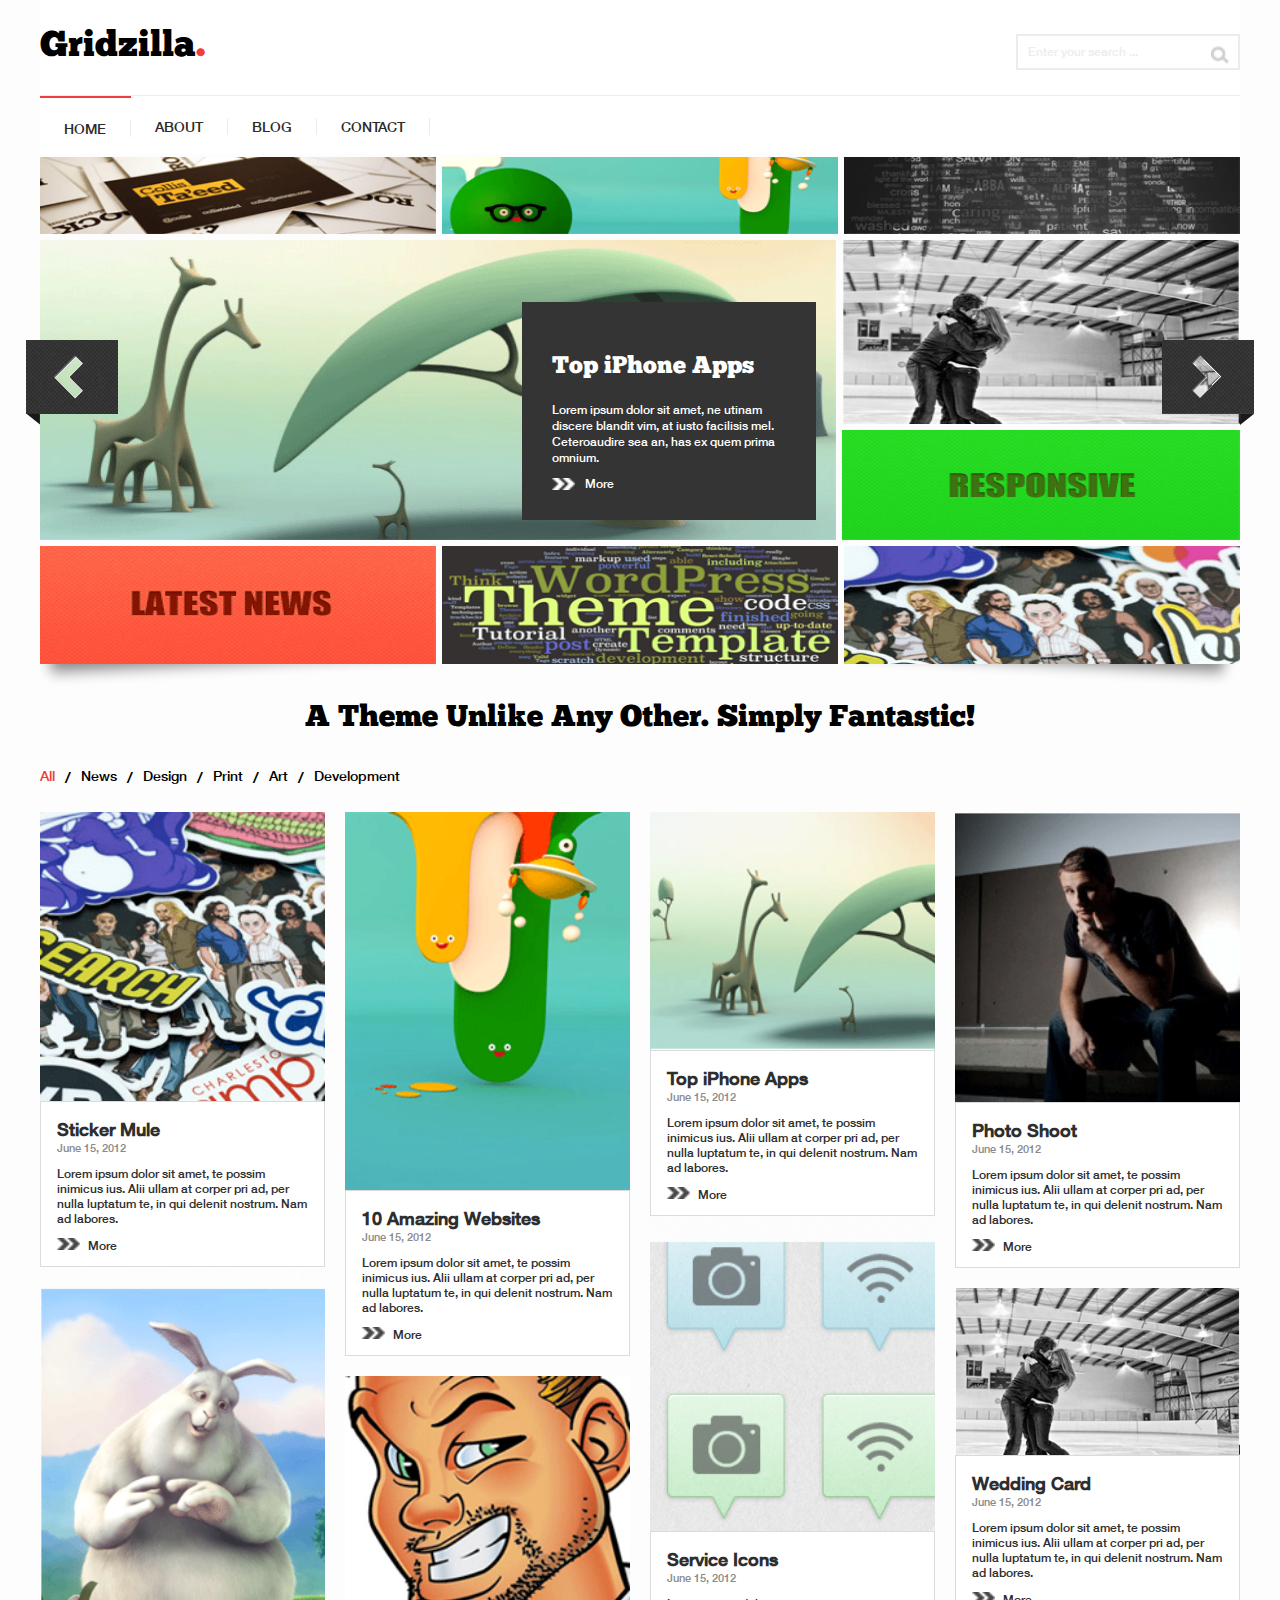
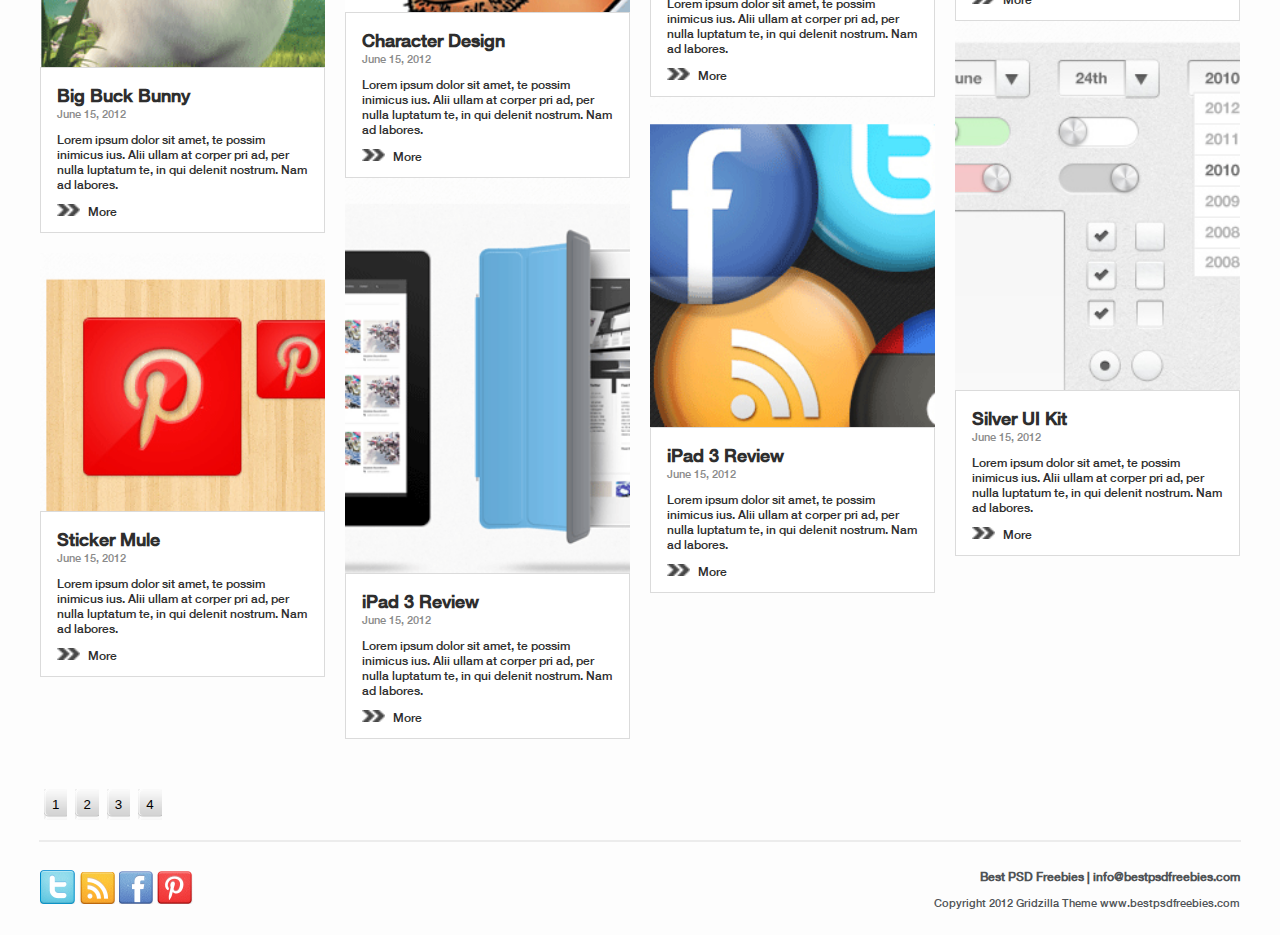
<file: Project/index.html>
<!DOCTYPE html>
<html lang="en">

<head>
    <meta charset="UTF-8">
    <meta http-equiv="X-UA-Compatible" content="IE=edge">
    <meta name="viewport" content="width=device-width, initial-scale=1.0">
    <title>Gridzilla</title>
    <link rel="stylesheet" href="./css/layout.css">
    <link rel="stylesheet" href="./css/home.css">
    <link rel="stylesheet" href="./css/style.css">
    <script src="./main.js"></script>
</head>
<body>
    <!-- header start -->
    <div class="container" id="header">
        <div class="header__top">
            <div class="logo">Gridzilla<span>.</span></div>
            <div class="search">
                <input type="text" id="txt-search" placeholder="Enter your search ...">
                <img src="images/icons/img-icon-search.gif" alt="ảnh" class="icon-search" onclick="return search();">
            </div>
        </div>
        <div class="nav">
            <ul>
                <li class="red-line"><a href="#">HOME</a></li>
                <li><a href="./about.html">ABOUT</a></li>
                <li><a href="./blog.html">BLOG</a></li>
                <li><a href="./contact.html">CONTACT</a></li>
            </ul>
        </div>
    </div>
    <!-- header end -->

    <div class="container">
        <!-- slider start -->
        <div id="slider">
            <div class="row">
                <div class="col col-4">
                    <a href="./images/img/collis.gif" class="item-top">
                        <img src="./images/img/collis.gif" alt="ảnh">
                        <img src="./images/img/overlay.gif" alt="ảnh"  class="overlay">
                    </a>
                </div>
                <div class="col col-4">
                    <a href="./images/img/home2.gif" class="item-top">
                        <img src="./images/img/home2.gif" alt="ảnh">
                        <img src="./images/img/overlay.gif" alt="ảnh"  class="overlay">
                    </a>
                </div>
                <div class="col col-4">
                    <a href="./images/img/home3.gif" class="item-top">
                        <img src="./images/img/home3.gif" alt="ảnh">
                        <img src="./images/img/overlay.gif" alt="ảnh"  class="overlay">
                    </a>
                </div>
            </div>
            <div class="row">
                <div class="col col-8">
                    <div class="item-left">
                        <a href="./images/img/home4.gif">
                            <img src="./images/img/home4.gif" alt="ảnh" height="300px">
                        </a>
                        <div class="blurd">
                            <p>Top iPhone Apps</p>
                            <p>
                                Lorem ipsum dolor sit amet, ne utinam discere blandit vim, at iusto facilisis mel. Ceteroaudire sea an, has ex quem prima omnium.
                            </p>
                            <a href="./sub_blog.html" class="btn-more">
                                <img src="./images/icons/icon-more.png" alt="ảnh"> 
                                <span>More</span>
                            </a>
                        </div>
                    </div>
                </div>
                <div class="col col-4">
                    <div class="item-right">
                        <a href="./images/img/home5.gif">
                            <img src="./images/img/home5.gif" alt="ảnh" height="184px">
                            <img src="./images/img/overlay.gif" alt="ảnh"  class="overlay">
                        </a>
                        <a href="./images/img/home_txt_res.gif">
                            <img src="./images/img/home_txt_res.gif" alt="ảnh" height="110px">
                            <img src="./images/img/overlay.gif" alt="ảnh"  class="overlay">
                        </a>
                    </div>
                </div>
            </div>
            <div class="row">
                <div class="col col-4">
                    <a href="./images/img/home_txt_lat.gif" class="item-bottom">
                        <div class="shadow">
                            <img src="./images/img/home_txt_lat.gif" alt="ảnh">
                            <img src="./images/img/shadow_left.gif" alt="ảnh" class="img-shadow">
                        </div>
                        <img src="./images/img/overlay.gif" alt="ảnh"  class="overlay">
                    </a>
                </div>
                <div class="col col-4">
                    <a href="./images/img/home6.gif" class="item-bottom ">
                        <img src="./images/img/home6.gif" alt="ảnh">
                        <img src="./images/img/overlay.gif" alt="ảnh"  class="overlay">
                    </a>
                </div>
                <div class="col col-4">
                    <a href="./images/img/home_bottom.gif" class="item-bottom shadow">
                        <div class="shadow">
                            <img src="./images/img/img_home.gif" alt="ảnh">
                            <img src="./images/img/shadow_right.gif" alt="ảnh" class="img-shadow">
                        </div>
                        <img src="./images/img/overlay.gif" alt="ảnh"  class="overlay">
                    </a>
                </div>
            </div>
            <div class="previous">
                <img src="./images/img/previous.gif" alt="ảnh">
            </div>
            <div class="next">
                <img src="./images/img/next.gif" alt="ảnh">
            </div>
        </div>
        <!-- slider end -->

        <!-- content start -->
        <div id="content">
            <p class="sologan">A Theme Unlike Any Other. Simply Fantastic!</p>
            <div class="sub-nav">
                <ul>
                    <li><span>All</span></li> /
                    <li>News</li> /
                    <li>Design</li> /
                    <li>Print</li> /
                    <li>Art</li> /
                    <li>Development</li>
                </ul>
            </div>
            <!-- posts start -->
            <div class="posts">
                <!-- posts column 1 start-->
                <div class="posts__col posts_col-4">
                    <div class="posts__row">
                        <div class="posts__items">
                            <div class="items-img">
                                <img src="./images/img/home9.gif" alt="ảnh" class="posts-item__img">
                                <div class="hover">
                                    <img src="./images/icons/btn_add.gif" alt="ảnh" class="img-add-btn">
                                    <div class="info">
                                        <div class="info-item">
                                            <img src="./images/icons/icons8-eye-12.png" alt="ảnh">857
                                        </div>
                                        <div class="info-item">
                                            <img src="./images/icons/icons8-clock-30.png" alt="ảnh" width="30px">07/05/12
                                        </div>
                                        <div class="info-item">
                                            <img src="./images/icons/icons8-heart-24.png" alt="ảnh" width="30px">857
                                        </div>
                                    </div>
                                </div>
                            </div>
                            <div class="posts-item__par">
                                <h2 class="title">Sticker Mule</h2>
                                <p class="sub-title">June 15, 2012</p>
                                <p class="desc">
                                    Lorem ipsum dolor sit amet, te possim inimicus ius. Alii ullam at corper pri ad, per nulla luptatum te, in qui delenit nostrum. Nam ad labores.
                                </p>
                                <a href="./sub_blog.html" class="btn-more black">
                                    <img src="./images/icons/icon-more-black.gif" alt="ảnh">
                                    <span>More</span> 
                                </a>
                            </div>
                        </div>
                        <div class="posts__items">
                            <div class="items-img">
                                <img src="./images/img/home13.gif" alt="ảnh" class="posts-item__img">
                                <div class="hover mt-20">
                                    <img src="./images/icons/btn_add.gif" alt="ảnh" class="img-add-btn">
                                    <div class="info">
                                        <div class="info-item">
                                            <img src="./images/icons/icons8-eye-12.png" alt="ảnh">857
                                        </div>
                                        <div class="info-item">
                                            <img src="./images/icons/icons8-clock-30.png" alt="ảnh" width="30px">06/05/12
                                        </div>
                                        <div class="info-item">
                                            <img src="./images/icons/icons8-heart-24.png" alt="ảnh" width="30px">858
                                        </div>
                                    </div>
                                </div>
                            </div>
                            <div class="posts-item__par">
                                <h2 class="title">Big Buck Bunny</h2>
                                <p class="sub-title">June 15, 2012</p>
                                <p class="desc">
                                    Lorem ipsum dolor sit amet, te possim inimicus ius. Alii ullam at corper pri ad, per nulla luptatum te, in qui delenit nostrum. Nam ad labores.
                                </p>
                                <a href="./sub_blog.html" class="btn-more black">
                                    <img src="./images/icons/icon-more-black.gif" alt="ảnh">
                                    <span>More</span> 
                                </a>
                            </div>
                        </div>
                        <div class="posts__items pd-20">
                            <div class="items-img">
                                <img src="./images/img/home17.gif" alt="ảnh" class="posts-item__img">
                                <div class="hover">
                                    <img src="./images/icons/btn_add.gif" alt="ảnh" class="img-add-btn">
                                    <div class="info">
                                        <div class="info-item">
                                            <img src="./images/icons/icons8-eye-12.png" alt="ảnh">857
                                        </div>
                                        <div class="info-item">
                                            <img src="./images/icons/icons8-clock-30.png" alt="ảnh" width="30px">06/05/12
                                        </div>
                                        <div class="info-item">
                                            <img src="./images/icons/icons8-heart-24.png" alt="ảnh" width="30px">858
                                        </div>
                                    </div>
                                </div>
                            </div>
                            <div class="posts-item__par">
                                <h2 class="title">Sticker Mule</h2>
                                <p class="sub-title">June 15, 2012</p>
                                <p class="desc">
                                    Lorem ipsum dolor sit amet, te possim inimicus ius. Alii ullam at corper pri ad, per nulla luptatum te, in qui delenit nostrum. Nam ad labores.
                                </p>
                                <a href="./sub_blog.html" class="btn-more black">
                                    <img src="./images/icons/icon-more-black.gif" alt="ảnh">
                                    <span>More</span> 
                                </a>
                            </div>
                        </div>
                    </div>
                </div>
                <!-- posts column 1 end-->

                <!-- posts column 2 start-->
                <div class="posts__col posts_col-4">
                    <div class="posts__row">
                        <div class="posts__items">
                            <div class="items-img">
                                <img src="./images/img/home1.gif" alt="ảnh" class="posts-item__img">
                                <div class="hover">
                                    <img src="./images/icons/btn_add.gif" alt="ảnh" class="img-add-btn">
                                    <div class="info">
                                        <div class="info-item">
                                            <img src="./images/icons/icons8-eye-12.png" alt="ảnh">857
                                        </div>
                                        <div class="info-item">
                                            <img src="./images/icons/icons8-clock-30.png" alt="ảnh" width="30px">06/05/12
                                        </div>
                                        <div class="info-item">
                                            <img src="./images/icons/icons8-heart-24.png" alt="ảnh" width="30px">858
                                        </div>
                                    </div>
                                </div>
                            </div>
                            <div class="posts-item__par">
                                <h2 class="title">10 Amazing Websites</h2>
                                <p class="sub-title">June 15, 2012</p>
                                <p class="desc">
                                    Lorem ipsum dolor sit amet, te possim inimicus ius. Alii ullam at corper pri ad, per nulla luptatum te, in qui delenit nostrum. Nam ad labores.
                                </p>
                                <a href="./sub_blog.html" class="btn-more black">
                                    <img src="./images/icons/icon-more-black.gif" alt="ảnh">
                                    <span>More</span> 
                                </a>
                            </div>
                        </div>
                        
                        <div class="posts__items pd-20">
                            <div class="items-img">
                                <img src="./images/img/home_man.gif" alt="ảnh" class="posts-item__img">
                                <div class="hover">
                                    <img src="./images/icons/btn_add.gif" alt="ảnh" class="img-add-btn">
                                    <div class="info">
                                        <div class="info-item">
                                            <img src="./images/icons/icons8-eye-12.png" alt="ảnh">857
                                        </div>
                                        <div class="info-item">
                                            <img src="./images/icons/icons8-clock-30.png" alt="ảnh" width="30px">09/05/12
                                        </div>
                                        <div class="info-item">
                                            <img src="./images/icons/icons8-heart-24.png" alt="ảnh" width="30px">850
                                        </div>
                                    </div>
                                </div>
                            </div>
                            <div class="posts-item__par">
                                <h2 class="title">Character Design</h2>
                                <p class="sub-title">June 15, 2012</p>
                                <p class="desc">
                                    Lorem ipsum dolor sit amet, te possim inimicus ius. Alii ullam at corper pri ad, per nulla luptatum te, in qui delenit nostrum. Nam ad labores.
                                </p>
                                <a href="./sub_blog.html" class="btn-more black">
                                    <img src="./images/icons/icon-more-black.gif" alt="ảnh">
                                    <span>More</span> 
                                </a>
                            </div>
                        </div>
                        <div class="posts__items">
                            <div class="items-img">
                                <img src="./images/img/home18.gif" alt="ảnh" class="posts-item__img">
                                <div class="hover mt-20">
                                    <img src="./images/icons/btn_add.gif" alt="ảnh" class="img-add-btn">
                                    <div class="info">
                                        <div class="info-item">
                                            <img src="./images/icons/icons8-eye-12.png" alt="ảnh">857
                                        </div>
                                        <div class="info-item">
                                            <img src="./images/icons/icons8-clock-30.png" alt="ảnh" width="30px">06/05/12
                                        </div>
                                        <div class="info-item">
                                            <img src="./images/icons/icons8-heart-24.png" alt="ảnh" width="30px">858
                                        </div>
                                    </div>
                                </div>
                            </div>
                            <div class="posts-item__par">
                                <h2 class="title">iPad 3 Review</h2>
                                <p class="sub-title">June 15, 2012</p>
                                <p class="desc">
                                    Lorem ipsum dolor sit amet, te possim inimicus ius. Alii ullam at corper pri ad, per nulla luptatum te, in qui delenit nostrum. Nam ad labores.
                                </p>
                                <a href="./sub_blog.html" class="btn-more black">
                                    <img src="./images/icons/icon-more-black.gif" alt="ảnh">
                                    <span>More</span> 
                                </a>
                            </div>
                        </div>
                    </div>
                </div>
                <!-- posts column 2 end-->

                <!-- posts column 3 start-->
                <div class="posts__col posts_col-4">
                    <div class="posts__row">
                        <div class="posts__items">
                            <div class="items-img">
                                <img src="./images/img/home11.gif" alt="ảnh" class="posts-item__img">
                                <div class="hover">
                                    <img src="./images/icons/btn_add.gif" alt="ảnh" class="img-add-btn">
                                    <div class="info">
                                        <div class="info-item">
                                            <img src="./images/icons/icons8-eye-12.png" alt="ảnh">857
                                        </div>
                                        <div class="info-item">
                                            <img src="./images/icons/icons8-clock-30.png" alt="ảnh" width="30px">06/05/12
                                        </div>
                                        <div class="info-item">
                                            <img src="./images/icons/icons8-heart-24.png" alt="ảnh" width="30px">858
                                        </div>
                                    </div>
                                </div>
                            </div>
                            <div class="posts-item__par">
                                <h2 class="title">Top iPhone Apps</h2>
                                <p class="sub-title">June 15, 2012</p>
                                <p class="desc">
                                    Lorem ipsum dolor sit amet, te possim inimicus ius. Alii ullam at corper pri ad, per nulla luptatum te, in qui delenit nostrum. Nam ad labores.
                                </p>
                                <a href="./sub_blog.html" class="btn-more black">
                                    <img src="./images/icons/icon-more-black.gif" alt="ảnh">
                                    <span>More</span> 
                                </a>
                            </div>
                        </div>
                        <div class="posts__items">
                            <div class="items-img">
                                <img src="./images/img/home15.gif" alt="ảnh" class="posts-item__img">
                                <div class="hover mt-20">
                                    <img src="./images/icons/btn_add.gif" alt="ảnh" class="img-add-btn">
                                    <div class="info">
                                        <div class="info-item">
                                            <img src="./images/icons/icons8-eye-12.png" alt="ảnh">857
                                        </div>
                                        <div class="info-item">
                                            <img src="./images/icons/icons8-clock-30.png" alt="ảnh" width="30px">06/05/12
                                        </div>
                                        <div class="info-item">
                                            <img src="./images/icons/icons8-heart-24.png" alt="ảnh" width="30px">858
                                        </div>
                                    </div>
                                </div>
                            </div>
                            <div class="posts-item__par">
                                <h2 class="title">Service Icons</h2>
                                <p class="sub-title">June 15, 2012</p>
                                <p class="desc">
                                    Lorem ipsum dolor sit amet, te possim inimicus ius. Alii ullam at corper pri ad, per nulla luptatum te, in qui delenit nostrum. Nam ad labores.
                                </p>
                                <a href="./sub_blog.html" class="btn-more black">
                                    <img src="./images/icons/icon-more-black.gif" alt="ảnh">
                                    <span>More</span> 
                                </a>
                            </div>
                        </div>
                        <div class="posts__items">
                            <div class="items-img">
                                <img src="./images/img/home19.gif" alt="ảnh" class="posts-item__img">
                                <div class="hover mt-24">
                                    <img src="./images/icons/btn_add.gif" alt="ảnh" class="img-add-btn">
                                    <div class="info">
                                        <div class="info-item">
                                            <img src="./images/icons/icons8-eye-12.png" alt="ảnh">857
                                        </div>
                                        <div class="info-item">
                                            <img src="./images/icons/icons8-clock-30.png" alt="ảnh" width="30px">06/05/12
                                        </div>
                                        <div class="info-item">
                                            <img src="./images/icons/icons8-heart-24.png" alt="ảnh" width="30px">858
                                        </div>
                                    </div>
                                </div>
                            </div> 
                            <div class="posts-item__par">
                                <h2 class="title">iPad 3 Review</h2>
                                <p class="sub-title">June 15, 2012</p>
                                <p class="desc">
                                    Lorem ipsum dolor sit amet, te possim inimicus ius. Alii ullam at corper pri ad, per nulla luptatum te, in qui delenit nostrum. Nam ad labores.
                                </p>
                                <a href="./sub_blog.html" class="btn-more black">
                                    <img src="./images/icons/icon-more-black.gif" alt="ảnh">
                                    <span>More</span> 
                                </a>
                            </div>
                        </div>
                    </div>
                </div>
                <!-- posts column 3 end-->

                <!-- posts column 4 start-->
                <div class="posts__col posts_col-4">
                    <div class="posts__row">
                        <div class="posts__items">
                            <div class="items-img">
                                <img src="./images/img/home12.gif" alt="ảnh" class="posts-item__img">
                                <div class="hover">
                                    <img src="./images/icons/btn_add.gif" alt="ảnh" class="img-add-btn">
                                    <div class="info">
                                        <div class="info-item">
                                            <img src="./images/icons/icons8-eye-12.png" alt="ảnh">857
                                        </div>
                                        <div class="info-item">
                                            <img src="./images/icons/icons8-clock-30.png" alt="ảnh" width="30px">06/05/12
                                        </div>
                                        <div class="info-item">
                                            <img src="./images/icons/icons8-heart-24.png" alt="ảnh" width="30px">858
                                        </div>
                                    </div>
                                </div>
                            </div>
                            <div class="posts-item__par">
                                <h2 class="title">Photo Shoot</h2>
                                <p class="sub-title">June 15, 2012</p>
                                <p class="desc">
                                    Lorem ipsum dolor sit amet, te possim inimicus ius. Alii ullam at corper pri ad, per nulla luptatum te, in qui delenit nostrum. Nam ad labores.
                                </p>
                                <a href="./sub_blog.html" class="btn-more black">
                                    <img src="./images/icons/icon-more-black.gif" alt="ảnh">
                                    <span>More</span> 
                                </a>
                            </div>
                        </div>
                        <div class="posts__items pd-20">
                            <div class="items-img">
                                <img src="./images/img/home5.gif" alt="ảnh" class="posts-item__img">
                                <div class="hover">
                                    <img src="./images/icons/btn_add.gif" alt="ảnh" class="img-add-btn">
                                    <div class="info">
                                        <div class="info-item">
                                            <img src="./images/icons/icons8-eye-12.png" alt="ảnh">857
                                        </div>
                                        <div class="info-item">
                                            <img src="./images/icons/icons8-clock-30.png" alt="ảnh" width="30px">06/05/12
                                        </div>
                                        <div class="info-item">
                                            <img src="./images/icons/icons8-heart-24.png" alt="ảnh" width="30px">858
                                        </div>
                                    </div>
                                </div>
                            </div>
                            <div class="posts-item__par">
                                <h2 class="title">Wedding Card</h2>
                                <p class="sub-title">June 15, 2012</p>
                                <p class="desc">
                                    Lorem ipsum dolor sit amet, te possim inimicus ius. Alii ullam at corper pri ad, per nulla luptatum te, in qui delenit nostrum. Nam ad labores.
                                </p>
                                <a href="./sub_blog.html" class="btn-more black">
                                    <img src="./images/icons/icon-more-black.gif" alt="ảnh">
                                    <span>More</span> 
                                </a>
                            </div>
                        </div>
                        <div class="posts__items">
                            <div class="items-img">
                                <img src="./images/img/home20.gif" alt="ảnh" class="posts-item__img">
                                <div class="hover">
                                    <img src="./images/icons/btn_add.gif" alt="ảnh" class="img-add-btn">
                                    <div class="info">
                                        <div class="info-item">
                                            <img src="./images/icons/icons8-eye-12.png" alt="ảnh">857
                                        </div>
                                        <div class="info-item">
                                            <img src="./images/icons/icons8-clock-30.png" alt="ảnh" width="30px">06/05/12
                                        </div>
                                        <div class="info-item">
                                            <img src="./images/icons/icons8-heart-24.png" alt="ảnh" width="30px">858
                                        </div>
                                    </div>
                                </div>
                            </div>
                            <div class="posts-item__par">
                                <h2 class="title">Silver UI Kit</h2>
                                <p class="sub-title">June 15, 2012</p>
                                <p class="desc">
                                    Lorem ipsum dolor sit amet, te possim inimicus ius. Alii ullam at corper pri ad, per nulla luptatum te, in qui delenit nostrum. Nam ad labores.
                                </p>
                                <a href="./sub_blog.html" class="btn-more black">
                                    <img src="./images/icons/icon-more-black.gif" alt="ảnh">
                                    <span>More</span> 
                                </a>
                            </div>
                        </div>
                    </div>
                </div>
                <!-- posts column 4 end-->
            </div>
            <!-- posts end -->

            <div class="page">
                <ul>
                    <li><button>1</button></li>
                    <li><button>2</button></li>
                    <li><button>3</button></li>
                    <li><button>4</button></li>
                </ul>
            </div>
        </div>
        <!-- content end -->
    </div>

    <hr color="#ececec" width="1200px" />
    <!-- footer start -->
    <div class="container" id="footer">
        <div class="footer__social">
            <ul>
                <li>
                    <a href="">
                        <img src="./images/icons/img-icon-twitter.gif" class="icon-twitter"></img>
                    </a>
                </li>
                <li>
                    <a href="">
                        <img src="./images/icons/img-icon-rss.gif" class="icon-rss"></img>
                    </a>
                </li>
                <li>
                    <a href="">
                        <img src="./images/icons/img-icon-fb.gif" class="icon-fb"></img>
                    </a>
                </li>
                <li>
                    <a href="">
                        <img src="./images/icons/img-icon-printer.gif" class="icon-printer"></img>
                    </a>
                </li>
            </ul>
        </div>
        <div class="footer-text">
            <p class="footer-text__top">
                Best PSD Freebies | info@bestpsdfreebies.com
            </p>
            <p class="footer-text__bottom">
                Copyright 2012 Gridzilla Theme www.bestpsdfreebies.com
            </p>
        </div>
    </div>
    <!-- footer end -->
</body>
</html>
</file>
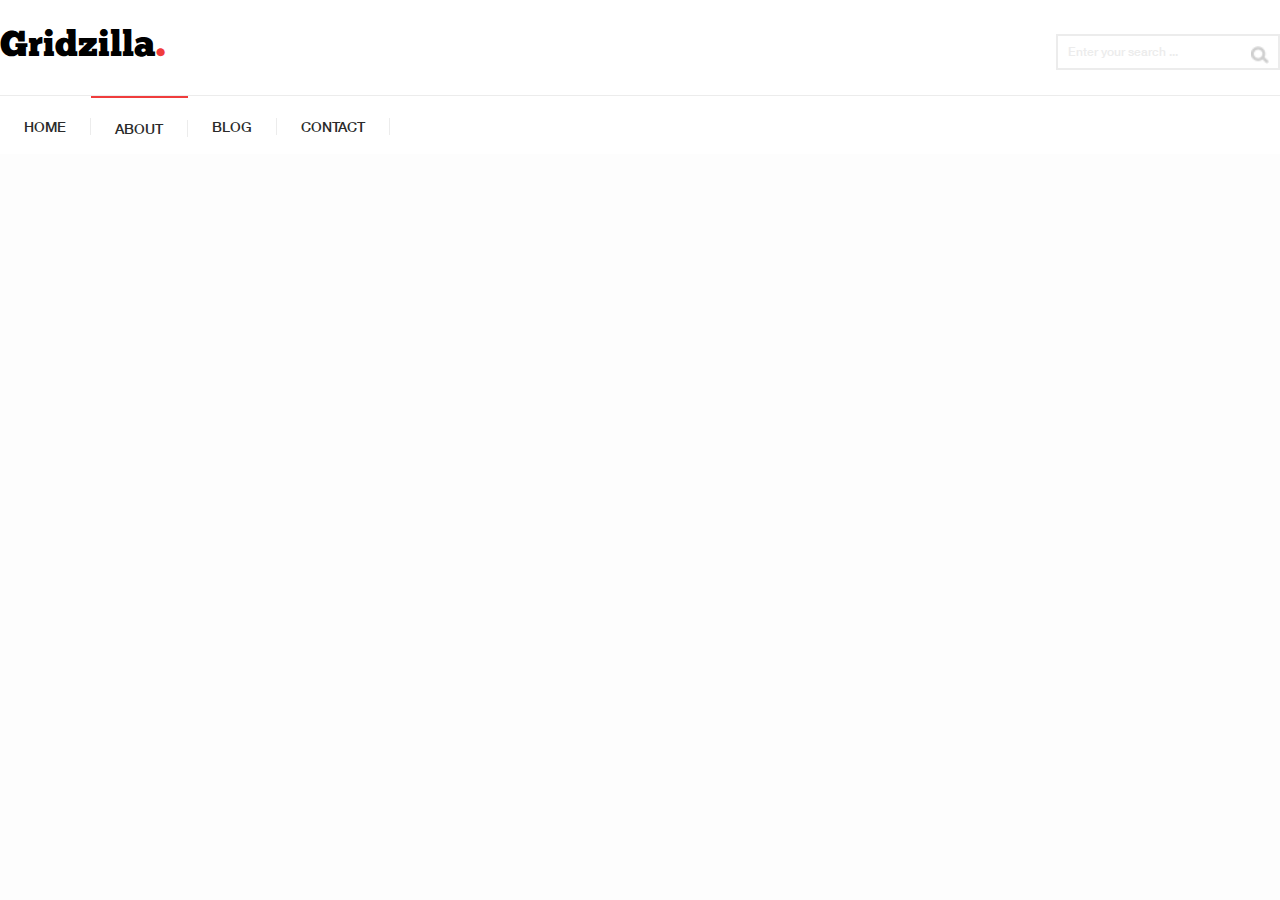
<file: Project/about.html>
<!DOCTYPE html>
<html lang="en">
<head>
    <meta charset="UTF-8">
    <meta http-equiv="X-UA-Compatible" content="IE=edge">
    <meta name="viewport" content="width=device-width, initial-scale=1.0">
    <title>Gridzilla</title>
    <link rel="stylesheet" href="./css/layout.css">
</head>
<body>
    <div class="container">
        <!-- header start -->
        <div id="header">
            <div class="header__top">
                <div class="logo">Gridzilla<span>.</span></div>
                <div class="search">
                    <input type="text" id="txt-search" placeholder="Enter your search ...">
                    <img src="images/icons/img-icon-search.gif" alt="ảnh" class="icon-search">
                </div>
            </div>
            <div class="nav">
                <ul>
                    <li><a href="./index.html">HOME</a></li>
                    <li class="red-line"><a href="#">ABOUT</a></li>
                    <li><a href="./blog.html">BLOG</a></li>
                    <li><a href="./contact.html">CONTACT</a></li>
                </ul>
            </div>
        </div>
        <!-- header end -->

        <!-- footer start -->
        <hr color="#ececec" />
        <div id="footer">
            <div class="footer__social">
                <ul>
                    <li>
                        <a href="">
                                <img src="./images/icons/img-icon-twitter.gif" class="icon-twitter"></img>
                        </a>
                    </li>
                    <li>
                        <a href="">
                            <img src="./images/icons/img-icon-rss.gif" class="icon-rss"></img>
                        </a>
                    </li>
                    <li>
                        <a href="">
                            <img src="./images/icons/img-icon-fb.gif"class="icon-fb"></img>
                        </a>
                    </li>
                    <li>
                        <a href="">
                            <img src="./images/icons/img-icon-printer.gif" class="icon-printer"></img>
                        </a>
                    </li>
                </ul>
            </div>
            <div class="footer-text">
                <p class="footer-text__top">
                    Best PSD Freebies  |  info@bestpsdfreebies.com
                </p>
                <p class="footer-text__bottom">
                    Copyright 2012 Gridzilla Theme  www.bestpsdfreebies.com
                </p>
            </div>
        </div>
        <!-- footer end -->
    </div>
</body>
</html>
</file>
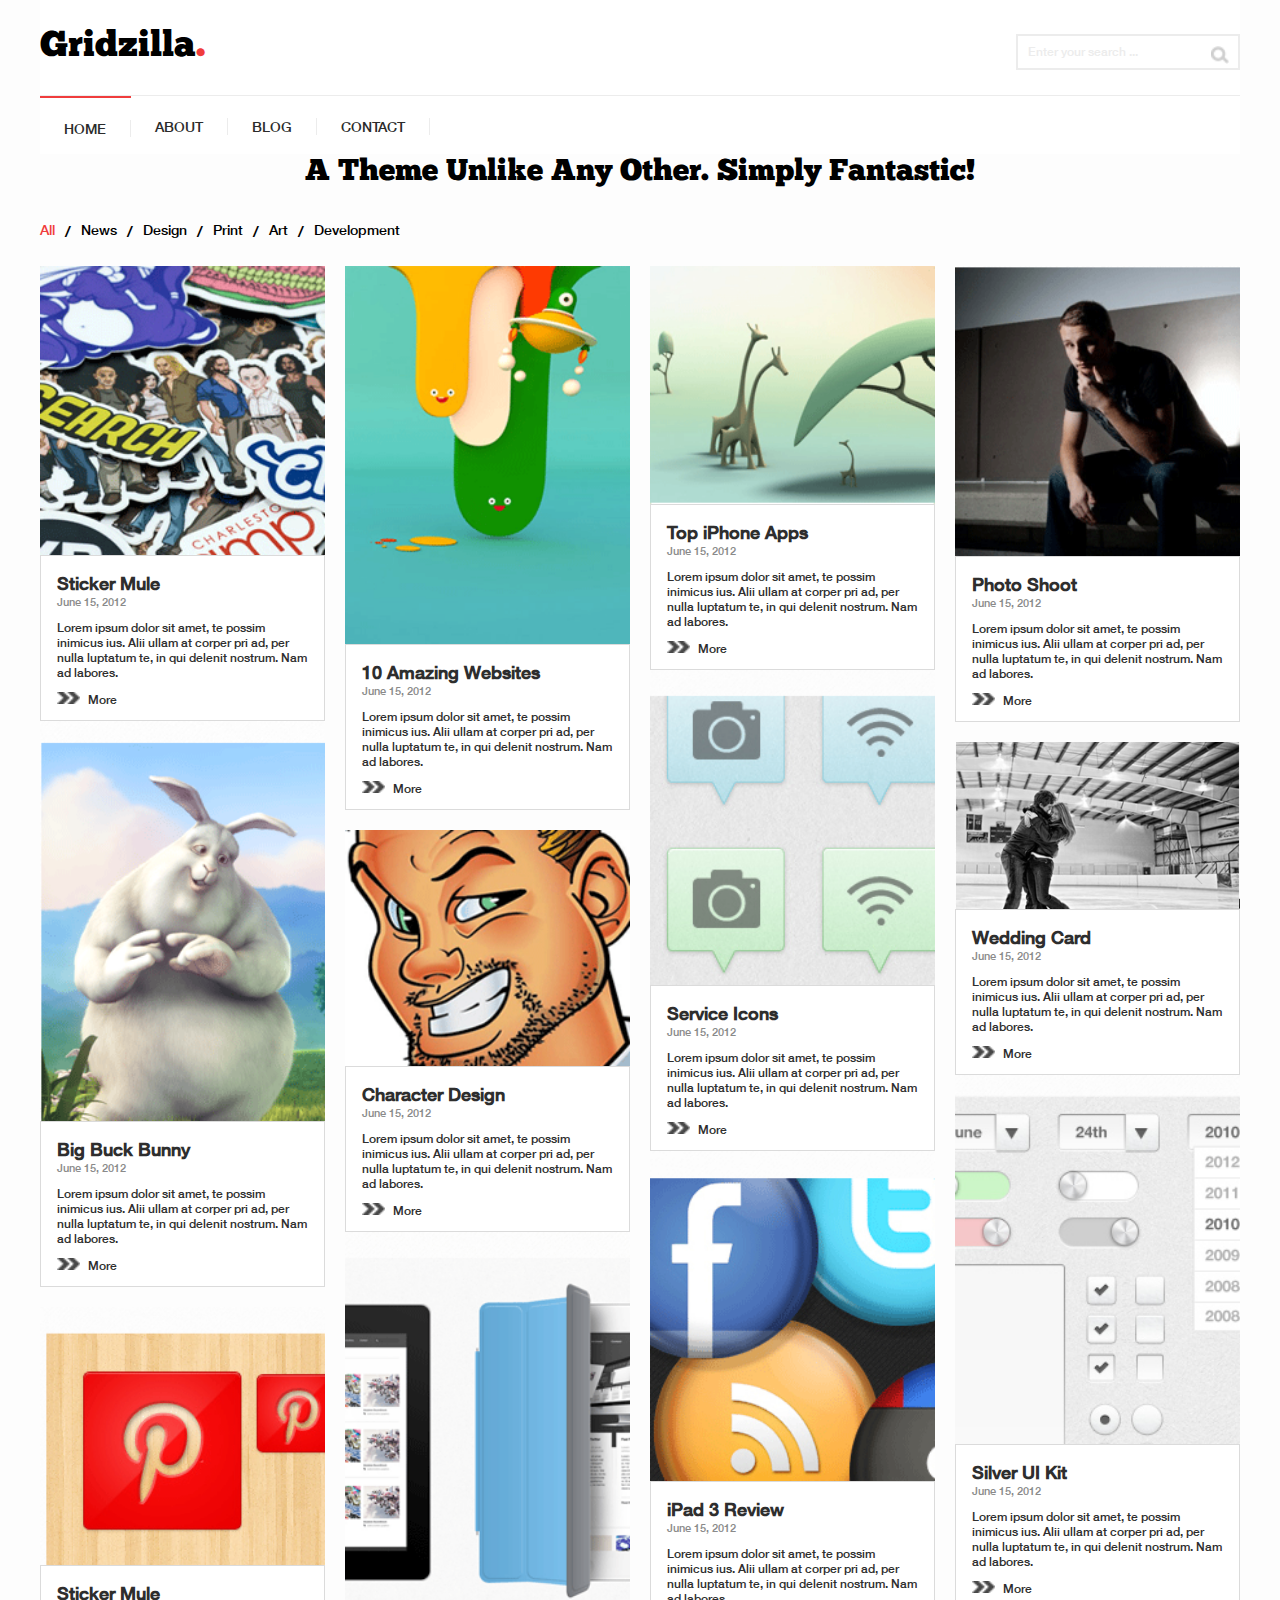
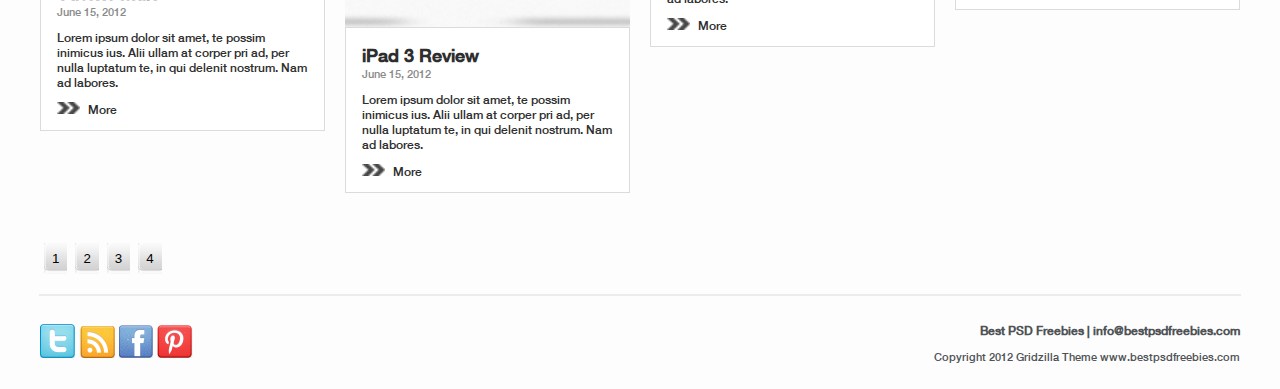
<file: Project/blog.html>
<!DOCTYPE html>
<html lang="en">
<head>
    <meta charset="UTF-8">
    <meta http-equiv="X-UA-Compatible" content="IE=edge">
    <meta name="viewport" content="width=device-width, initial-scale=1.0">
    <title>Gridzilla</title>
    <link rel="stylesheet" href="./css/layout.css">
    <link rel="stylesheet" href="./css/style.css">
    <script src="./main.js"></script>
</head>
<body>
    <!-- header start -->
    <div class="container" id="header">
        <div class="header__top">
            <div class="logo">Gridzilla<span>.</span></div>
            <div class="search">
                <input type="text" id="txt-search" placeholder="Enter your search ...">
                <img src="images/icons/img-icon-search.gif" alt="ảnh" class="icon-search" onclick="return search();">
            </div>
        </div>
        <div class="nav">
            <ul>
                <li class="red-line"><a href="#">HOME</a></li>
                <li><a href="./about.html">ABOUT</a></li>
                <li><a href="./blog.html">BLOG</a></li>
                <li><a href="./contact.html">CONTACT</a></li>
            </ul>
        </div>
    </div>
    <!-- header end -->

    <div class="container">
        <!-- content start -->
        <div id="content">
            <p class="sologan mt-154">A Theme Unlike Any Other. Simply Fantastic!</p>
            <div class="sub-nav">
                <ul>
                    <li><span>All</span></li> /
                    <li>News</li> /
                    <li>Design</li> /
                    <li>Print</li> /
                    <li>Art</li> /
                    <li>Development</li>
                </ul>
            </div>
            <!-- posts start -->
            <div class="posts">
                <!-- posts column 1 start-->
                <div class="posts__col posts_col-4">
                    <div class="posts__row">
                        <div class="posts__items">
                            <div class="items-img">
                                <img src="./images/img/home9.gif" alt="ảnh" class="posts-item__img">
                                <div class="hover">
                                    <img src="./images/icons/btn_add.gif" alt="ảnh" class="img-add-btn">
                                    <div class="info">
                                        <div class="info-item">
                                            <img src="./images/icons/icons8-eye-12.png" alt="ảnh">857
                                        </div>
                                        <div class="info-item">
                                            <img src="./images/icons/icons8-clock-30.png" alt="ảnh" width="30px">07/05/12
                                        </div>
                                        <div class="info-item">
                                            <img src="./images/icons/icons8-heart-24.png" alt="ảnh" width="30px">857
                                        </div>
                                    </div>
                                </div>
                            </div>
                            <div class="posts-item__par">
                                <h2 class="title">Sticker Mule</h2>
                                <p class="sub-title">June 15, 2012</p>
                                <p class="desc">
                                    Lorem ipsum dolor sit amet, te possim inimicus ius. Alii ullam at corper pri ad, per nulla luptatum te, in qui delenit nostrum. Nam ad labores.
                                </p>
                                <a href="./sub_blog.html" class="btn-more black">
                                    <img src="./images/icons/icon-more-black.gif" alt="ảnh">
                                    <span>More</span> 
                                </a>
                            </div>
                        </div>
                        <div class="posts__items">
                            <div class="items-img">
                                <img src="./images/img/home13.gif" alt="ảnh" class="posts-item__img">
                                <div class="hover mt-20">
                                    <img src="./images/icons/btn_add.gif" alt="ảnh" class="img-add-btn">
                                    <div class="info">
                                        <div class="info-item">
                                            <img src="./images/icons/icons8-eye-12.png" alt="ảnh">857
                                        </div>
                                        <div class="info-item">
                                            <img src="./images/icons/icons8-clock-30.png" alt="ảnh" width="30px">06/05/12
                                        </div>
                                        <div class="info-item">
                                            <img src="./images/icons/icons8-heart-24.png" alt="ảnh" width="30px">858
                                        </div>
                                    </div>
                                </div>
                            </div>
                            <div class="posts-item__par">
                                <h2 class="title">Big Buck Bunny</h2>
                                <p class="sub-title">June 15, 2012</p>
                                <p class="desc">
                                    Lorem ipsum dolor sit amet, te possim inimicus ius. Alii ullam at corper pri ad, per nulla luptatum te, in qui delenit nostrum. Nam ad labores.
                                </p>
                                <a href="./sub_blog.html" class="btn-more black">
                                    <img src="./images/icons/icon-more-black.gif" alt="ảnh">
                                    <span>More</span> 
                                </a>
                            </div>
                        </div>
                        <div class="posts__items pd-20">
                            <div class="items-img">
                                <img src="./images/img/home17.gif" alt="ảnh" class="posts-item__img">
                                <div class="hover">
                                    <img src="./images/icons/btn_add.gif" alt="ảnh" class="img-add-btn">
                                    <div class="info">
                                        <div class="info-item">
                                            <img src="./images/icons/icons8-eye-12.png" alt="ảnh">857
                                        </div>
                                        <div class="info-item">
                                            <img src="./images/icons/icons8-clock-30.png" alt="ảnh" width="30px">06/05/12
                                        </div>
                                        <div class="info-item">
                                            <img src="./images/icons/icons8-heart-24.png" alt="ảnh" width="30px">858
                                        </div>
                                    </div>
                                </div>
                            </div>
                            <div class="posts-item__par">
                                <h2 class="title">Sticker Mule</h2>
                                <p class="sub-title">June 15, 2012</p>
                                <p class="desc">
                                    Lorem ipsum dolor sit amet, te possim inimicus ius. Alii ullam at corper pri ad, per nulla luptatum te, in qui delenit nostrum. Nam ad labores.
                                </p>
                                <a href="./sub_blog.html" class="btn-more black">
                                    <img src="./images/icons/icon-more-black.gif" alt="ảnh">
                                    <span>More</span> 
                                </a>
                            </div>
                        </div>
                    </div>
                </div>
                <!-- posts column 1 end-->

                <!-- posts column 2 start-->
                <div class="posts__col posts_col-4">
                    <div class="posts__row">
                        <div class="posts__items">
                            <div class="items-img">
                                <img src="./images/img/home1.gif" alt="ảnh" class="posts-item__img">
                                <div class="hover">
                                    <img src="./images/icons/btn_add.gif" alt="ảnh" class="img-add-btn">
                                    <div class="info">
                                        <div class="info-item">
                                            <img src="./images/icons/icons8-eye-12.png" alt="ảnh">857
                                        </div>
                                        <div class="info-item">
                                            <img src="./images/icons/icons8-clock-30.png" alt="ảnh" width="30px">06/05/12
                                        </div>
                                        <div class="info-item">
                                            <img src="./images/icons/icons8-heart-24.png" alt="ảnh" width="30px">858
                                        </div>
                                    </div>
                                </div>
                            </div>
                            <div class="posts-item__par">
                                <h2 class="title">10 Amazing Websites</h2>
                                <p class="sub-title">June 15, 2012</p>
                                <p class="desc">
                                    Lorem ipsum dolor sit amet, te possim inimicus ius. Alii ullam at corper pri ad, per nulla luptatum te, in qui delenit nostrum. Nam ad labores.
                                </p>
                                <a href="./sub_blog.html" class="btn-more black">
                                    <img src="./images/icons/icon-more-black.gif" alt="ảnh">
                                    <span>More</span> 
                                </a>
                            </div>
                        </div>
                        
                        <div class="posts__items pd-20">
                            <div class="items-img">
                                <img src="./images/img/home_man.gif" alt="ảnh" class="posts-item__img">
                                <div class="hover">
                                    <img src="./images/icons/btn_add.gif" alt="ảnh" class="img-add-btn">
                                    <div class="info">
                                        <div class="info-item">
                                            <img src="./images/icons/icons8-eye-12.png" alt="ảnh">857
                                        </div>
                                        <div class="info-item">
                                            <img src="./images/icons/icons8-clock-30.png" alt="ảnh" width="30px">09/05/12
                                        </div>
                                        <div class="info-item">
                                            <img src="./images/icons/icons8-heart-24.png" alt="ảnh" width="30px">850
                                        </div>
                                    </div>
                                </div>
                            </div>
                            <div class="posts-item__par">
                                <h2 class="title">Character Design</h2>
                                <p class="sub-title">June 15, 2012</p>
                                <p class="desc">
                                    Lorem ipsum dolor sit amet, te possim inimicus ius. Alii ullam at corper pri ad, per nulla luptatum te, in qui delenit nostrum. Nam ad labores.
                                </p>
                                <a href="./sub_blog.html" class="btn-more black">
                                    <img src="./images/icons/icon-more-black.gif" alt="ảnh">
                                    <span>More</span> 
                                </a>
                            </div>
                        </div>
                        <div class="posts__items">
                            <div class="items-img">
                                <img src="./images/img/home18.gif" alt="ảnh" class="posts-item__img">
                                <div class="hover mt-20">
                                    <img src="./images/icons/btn_add.gif" alt="ảnh" class="img-add-btn">
                                    <div class="info">
                                        <div class="info-item">
                                            <img src="./images/icons/icons8-eye-12.png" alt="ảnh">857
                                        </div>
                                        <div class="info-item">
                                            <img src="./images/icons/icons8-clock-30.png" alt="ảnh" width="30px">06/05/12
                                        </div>
                                        <div class="info-item">
                                            <img src="./images/icons/icons8-heart-24.png" alt="ảnh" width="30px">858
                                        </div>
                                    </div>
                                </div>
                            </div>
                            <div class="posts-item__par">
                                <h2 class="title">iPad 3 Review</h2>
                                <p class="sub-title">June 15, 2012</p>
                                <p class="desc">
                                    Lorem ipsum dolor sit amet, te possim inimicus ius. Alii ullam at corper pri ad, per nulla luptatum te, in qui delenit nostrum. Nam ad labores.
                                </p>
                                <a href="./sub_blog.html" class="btn-more black">
                                    <img src="./images/icons/icon-more-black.gif" alt="ảnh">
                                    <span>More</span> 
                                </a>
                            </div>
                        </div>
                    </div>
                </div>
                <!-- posts column 2 end-->

                <!-- posts column 3 start-->
                <div class="posts__col posts_col-4">
                    <div class="posts__row">
                        <div class="posts__items">
                            <div class="items-img">
                                <img src="./images/img/home11.gif" alt="ảnh" class="posts-item__img">
                                <div class="hover">
                                    <img src="./images/icons/btn_add.gif" alt="ảnh" class="img-add-btn">
                                    <div class="info">
                                        <div class="info-item">
                                            <img src="./images/icons/icons8-eye-12.png" alt="ảnh">857
                                        </div>
                                        <div class="info-item">
                                            <img src="./images/icons/icons8-clock-30.png" alt="ảnh" width="30px">06/05/12
                                        </div>
                                        <div class="info-item">
                                            <img src="./images/icons/icons8-heart-24.png" alt="ảnh" width="30px">858
                                        </div>
                                    </div>
                                </div>
                            </div>
                            <div class="posts-item__par">
                                <h2 class="title">Top iPhone Apps</h2>
                                <p class="sub-title">June 15, 2012</p>
                                <p class="desc">
                                    Lorem ipsum dolor sit amet, te possim inimicus ius. Alii ullam at corper pri ad, per nulla luptatum te, in qui delenit nostrum. Nam ad labores.
                                </p>
                                <a href="./sub_blog.html" class="btn-more black">
                                    <img src="./images/icons/icon-more-black.gif" alt="ảnh">
                                    <span>More</span> 
                                </a>
                            </div>
                        </div>
                        <div class="posts__items">
                            <div class="items-img">
                                <img src="./images/img/home15.gif" alt="ảnh" class="posts-item__img">
                                <div class="hover mt-20">
                                    <img src="./images/icons/btn_add.gif" alt="ảnh" class="img-add-btn">
                                    <div class="info">
                                        <div class="info-item">
                                            <img src="./images/icons/icons8-eye-12.png" alt="ảnh">857
                                        </div>
                                        <div class="info-item">
                                            <img src="./images/icons/icons8-clock-30.png" alt="ảnh" width="30px">06/05/12
                                        </div>
                                        <div class="info-item">
                                            <img src="./images/icons/icons8-heart-24.png" alt="ảnh" width="30px">858
                                        </div>
                                    </div>
                                </div>
                            </div>
                            <div class="posts-item__par">
                                <h2 class="title">Service Icons</h2>
                                <p class="sub-title">June 15, 2012</p>
                                <p class="desc">
                                    Lorem ipsum dolor sit amet, te possim inimicus ius. Alii ullam at corper pri ad, per nulla luptatum te, in qui delenit nostrum. Nam ad labores.
                                </p>
                                <a href="./sub_blog.html" class="btn-more black">
                                    <img src="./images/icons/icon-more-black.gif" alt="ảnh">
                                    <span>More</span> 
                                </a>
                            </div>
                        </div>
                        <div class="posts__items">
                            <div class="items-img">
                                <img src="./images/img/home19.gif" alt="ảnh" class="posts-item__img">
                                <div class="hover mt-24">
                                    <img src="./images/icons/btn_add.gif" alt="ảnh" class="img-add-btn">
                                    <div class="info">
                                        <div class="info-item">
                                            <img src="./images/icons/icons8-eye-12.png" alt="ảnh">857
                                        </div>
                                        <div class="info-item">
                                            <img src="./images/icons/icons8-clock-30.png" alt="ảnh" width="30px">06/05/12
                                        </div>
                                        <div class="info-item">
                                            <img src="./images/icons/icons8-heart-24.png" alt="ảnh" width="30px">858
                                        </div>
                                    </div>
                                </div>
                            </div> 
                            <div class="posts-item__par">
                                <h2 class="title">iPad 3 Review</h2>
                                <p class="sub-title">June 15, 2012</p>
                                <p class="desc">
                                    Lorem ipsum dolor sit amet, te possim inimicus ius. Alii ullam at corper pri ad, per nulla luptatum te, in qui delenit nostrum. Nam ad labores.
                                </p>
                                <a href="./sub_blog.html" class="btn-more black">
                                    <img src="./images/icons/icon-more-black.gif" alt="ảnh">
                                    <span>More</span> 
                                </a>
                            </div>
                        </div>
                    </div>
                </div>
                <!-- posts column 3 end-->

                <!-- posts column 4 start-->
                <div class="posts__col posts_col-4">
                    <div class="posts__row">
                        <div class="posts__items">
                            <div class="items-img">
                                <img src="./images/img/home12.gif" alt="ảnh" class="posts-item__img">
                                <div class="hover">
                                    <img src="./images/icons/btn_add.gif" alt="ảnh" class="img-add-btn">
                                    <div class="info">
                                        <div class="info-item">
                                            <img src="./images/icons/icons8-eye-12.png" alt="ảnh">857
                                        </div>
                                        <div class="info-item">
                                            <img src="./images/icons/icons8-clock-30.png" alt="ảnh" width="30px">06/05/12
                                        </div>
                                        <div class="info-item">
                                            <img src="./images/icons/icons8-heart-24.png" alt="ảnh" width="30px">858
                                        </div>
                                    </div>
                                </div>
                            </div>
                            <div class="posts-item__par">
                                <h2 class="title">Photo Shoot</h2>
                                <p class="sub-title">June 15, 2012</p>
                                <p class="desc">
                                    Lorem ipsum dolor sit amet, te possim inimicus ius. Alii ullam at corper pri ad, per nulla luptatum te, in qui delenit nostrum. Nam ad labores.
                                </p>
                                <a href="./sub_blog.html" class="btn-more black">
                                    <img src="./images/icons/icon-more-black.gif" alt="ảnh">
                                    <span>More</span> 
                                </a>
                            </div>
                        </div>
                        <div class="posts__items pd-20">
                            <div class="items-img">
                                <img src="./images/img/home5.gif" alt="ảnh" class="posts-item__img">
                                <div class="hover">
                                    <img src="./images/icons/btn_add.gif" alt="ảnh" class="img-add-btn">
                                    <div class="info">
                                        <div class="info-item">
                                            <img src="./images/icons/icons8-eye-12.png" alt="ảnh">857
                                        </div>
                                        <div class="info-item">
                                            <img src="./images/icons/icons8-clock-30.png" alt="ảnh" width="30px">06/05/12
                                        </div>
                                        <div class="info-item">
                                            <img src="./images/icons/icons8-heart-24.png" alt="ảnh" width="30px">858
                                        </div>
                                    </div>
                                </div>
                            </div>
                            <div class="posts-item__par">
                                <h2 class="title">Wedding Card</h2>
                                <p class="sub-title">June 15, 2012</p>
                                <p class="desc">
                                    Lorem ipsum dolor sit amet, te possim inimicus ius. Alii ullam at corper pri ad, per nulla luptatum te, in qui delenit nostrum. Nam ad labores.
                                </p>
                                <a href="./sub_blog.html" class="btn-more black">
                                    <img src="./images/icons/icon-more-black.gif" alt="ảnh">
                                    <span>More</span> 
                                </a>
                            </div>
                        </div>
                        <div class="posts__items">
                            <div class="items-img">
                                <img src="./images/img/home20.gif" alt="ảnh" class="posts-item__img">
                                <div class="hover">
                                    <img src="./images/icons/btn_add.gif" alt="ảnh" class="img-add-btn">
                                    <div class="info">
                                        <div class="info-item">
                                            <img src="./images/icons/icons8-eye-12.png" alt="ảnh">857
                                        </div>
                                        <div class="info-item">
                                            <img src="./images/icons/icons8-clock-30.png" alt="ảnh" width="30px">06/05/12
                                        </div>
                                        <div class="info-item">
                                            <img src="./images/icons/icons8-heart-24.png" alt="ảnh" width="30px">858
                                        </div>
                                    </div>
                                </div>
                            </div>
                            <div class="posts-item__par">
                                <h2 class="title">Silver UI Kit</h2>
                                <p class="sub-title">June 15, 2012</p>
                                <p class="desc">
                                    Lorem ipsum dolor sit amet, te possim inimicus ius. Alii ullam at corper pri ad, per nulla luptatum te, in qui delenit nostrum. Nam ad labores.
                                </p>
                                <a href="./sub_blog.html" class="btn-more black">
                                    <img src="./images/icons/icon-more-black.gif" alt="ảnh">
                                    <span>More</span> 
                                </a>
                            </div>
                        </div>
                    </div>
                </div>
                <!-- posts column 4 end-->
            </div>
            <!-- posts end -->

            <div class="page">
                <ul>
                    <li><button>1</button></li>
                    <li><button>2</button></li>
                    <li><button>3</button></li>
                    <li><button>4</button></li>
                </ul>
            </div>
        </div>
        <!-- content end -->
    </div>

    <hr color="#ececec" width="1200px" />
    <!-- footer start -->
    <div class="container" id="footer">
        <div class="footer__social">
            <ul>
                <li>
                    <a href="">
                        <img src="./images/icons/img-icon-twitter.gif" class="icon-twitter"></img>
                    </a>
                </li>
                <li>
                    <a href="">
                        <img src="./images/icons/img-icon-rss.gif" class="icon-rss"></img>
                    </a>
                </li>
                <li>
                    <a href="">
                        <img src="./images/icons/img-icon-fb.gif" class="icon-fb"></img>
                    </a>
                </li>
                <li>
                    <a href="">
                        <img src="./images/icons/img-icon-printer.gif" class="icon-printer"></img>
                    </a>
                </li>
            </ul>
        </div>
        <div class="footer-text">
            <p class="footer-text__top">
                Best PSD Freebies | info@bestpsdfreebies.com
            </p>
            <p class="footer-text__bottom">
                Copyright 2012 Gridzilla Theme www.bestpsdfreebies.com
            </p>
        </div>
    </div>
    <!-- footer end -->
</body>

</html>
</file>
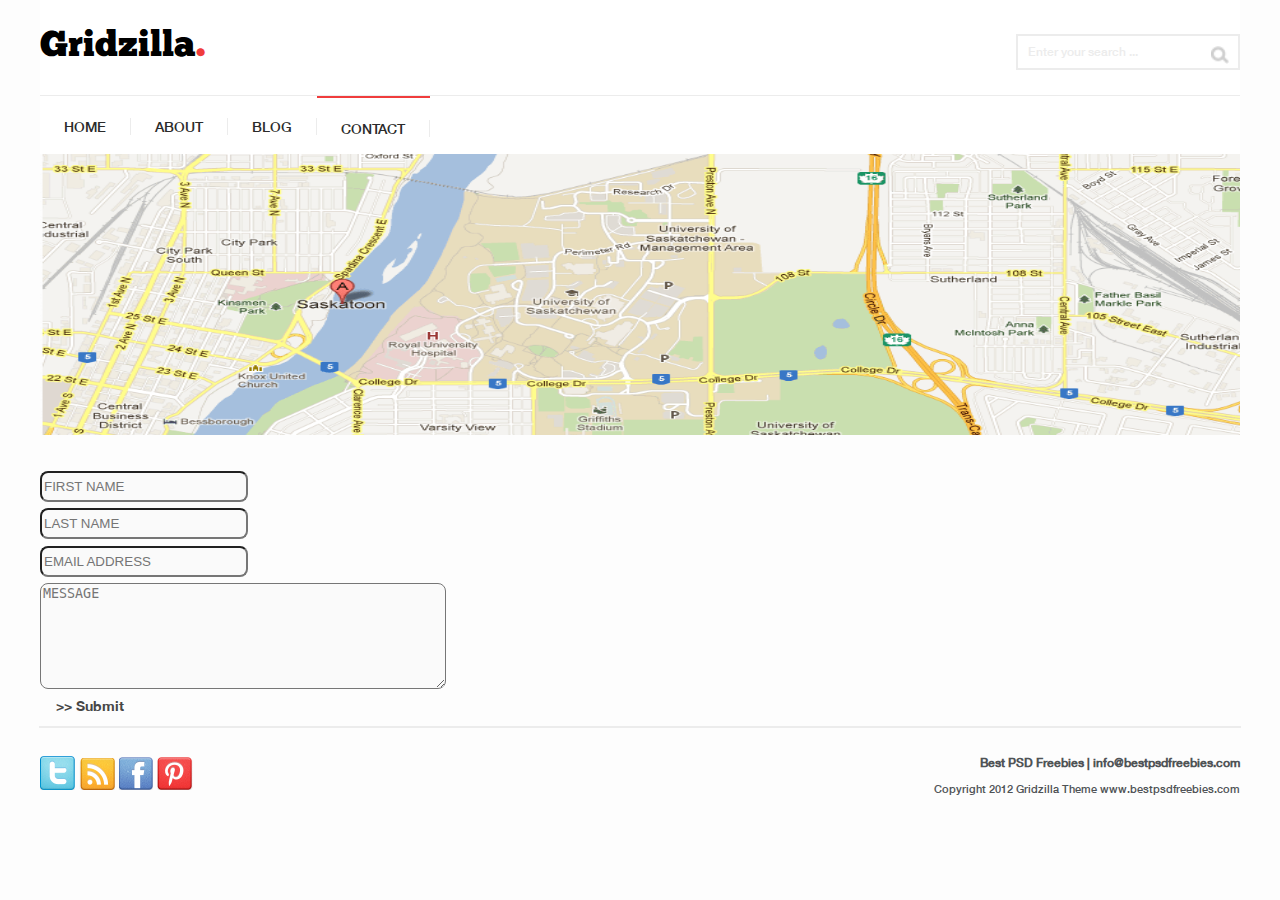
<file: Project/contact.html>
<!DOCTYPE html>
<html lang="en">
<head>
    <meta charset="UTF-8">
    <meta http-equiv="X-UA-Compatible" content="IE=edge">
    <meta name="viewport" content="width=device-width, initial-scale=1.0">
    <title>Gridzilla</title>
    <link rel="stylesheet" href="./css/layout.css">
    <link rel="stylesheet" href="./css/grid.css">
    <link rel="stylesheet" href="css/contact.css">
    <script src="./main.js"></script>
</head>
<body>
        <!-- header start -->
        <div class="container" id="header">
            <div class="header__top">
                <div class="logo">Gridzilla<span>.</span></div>
                <div class="search">
                    <input type="text" id="txt-search" placeholder="Enter your search ...">
                    <img src="images/icons/img-icon-search.gif" alt="ảnh" class="icon-search">
                </div>
            </div>
            <div class="nav">
                <ul>
                    <li><a href="./index.html">HOME</a></li>
                    <li><a href="./about.html">ABOUT</a></li>
                    <li><a href="./blog.html">BLOG</a></li>
                    <li class="red-line"><a href="#">CONTACT</a></li>
                </ul>
            </div>
        </div>
        <!-- header end -->

        <!-- # content start -->
        <div class="container">
            <div id="content"> 
                <div  class="contact__title">
                    <h1 >Contact Us. Locate Us. Send Us Your Thoughts!</h1>
                </div>
                <div class="Contact__desc">
                    <p >Lorem ipsum dolor sit amet, consectetur adipiscing elit.
                        Integer nec odio. Praesent libero. Sed cursus ante dapibus 
                        diam. Sed nisi. Nulla quis sem at nibh elementum imperdiet.
                        Duis sagittis ipsum. Praesent mauris. Maecenas in magna mollis 
                        lectus lacinia mollis. 
                    </p>
                </div>
                <div class="contact__map">
                    <img id="contact__map" src="./images/img/contact1.gif" alt="">
                </div>
                <form class="contact__form" action="">                     
                        <input class="dataInput" id="Contact__firstname" type="text" required placeholder="FIRST NAME" >
                        <input class="dataInput" id="Contact__lastname" type="text" required placeholder="LAST NAME" >     
                        <input class="dataInput" id="Contact__email" type="email" placeholder="EMAIL ADDRESS">     
                        <TExtarea id="Contact__Textarea" rows="5" cols="40"  placeholder="MESSAGE"></TExtarea>
                    <input id="Contact__submit" type="submit" value=">> Submit" onclick="check()">
                </form>
        </div>
        </div>

        <!-- footer start -->
        <hr color="#ececec" width="1200px"/>
        <div class="container" id="footer">
            <div class="footer__social">
                <ul>
                    <li>
                        <a href="">
                                <img src="./images/icons/img-icon-twitter.gif" class="icon-twitter"></img>
                        </a>
                    </li>
                    <li>
                        <a href="">
                            <img src="./images/icons/img-icon-rss.gif" class="icon-rss"></img>
                        </a>
                    </li>
                    <li>
                        <a href="">
                            <img src="./images/icons/img-icon-fb.gif"class="icon-fb"></img>
                        </a>
                    </li>
                    <li>
                        <a href="">
                            <img src="./images/icons/img-icon-printer.gif" class="icon-printer"></img>
                        </a>
                    </li>
                </ul>
            </div>
            <div class="footer-text">
                <p class="footer-text__top">
                    Best PSD Freebies  |  info@bestpsdfreebies.com
                </p>
                <p class="footer-text__bottom">
                    Copyright 2012 Gridzilla Theme  www.bestpsdfreebies.com
                </p>
            </div>
        </div>
        <!-- footer end -->
</body>
</html>
</file>
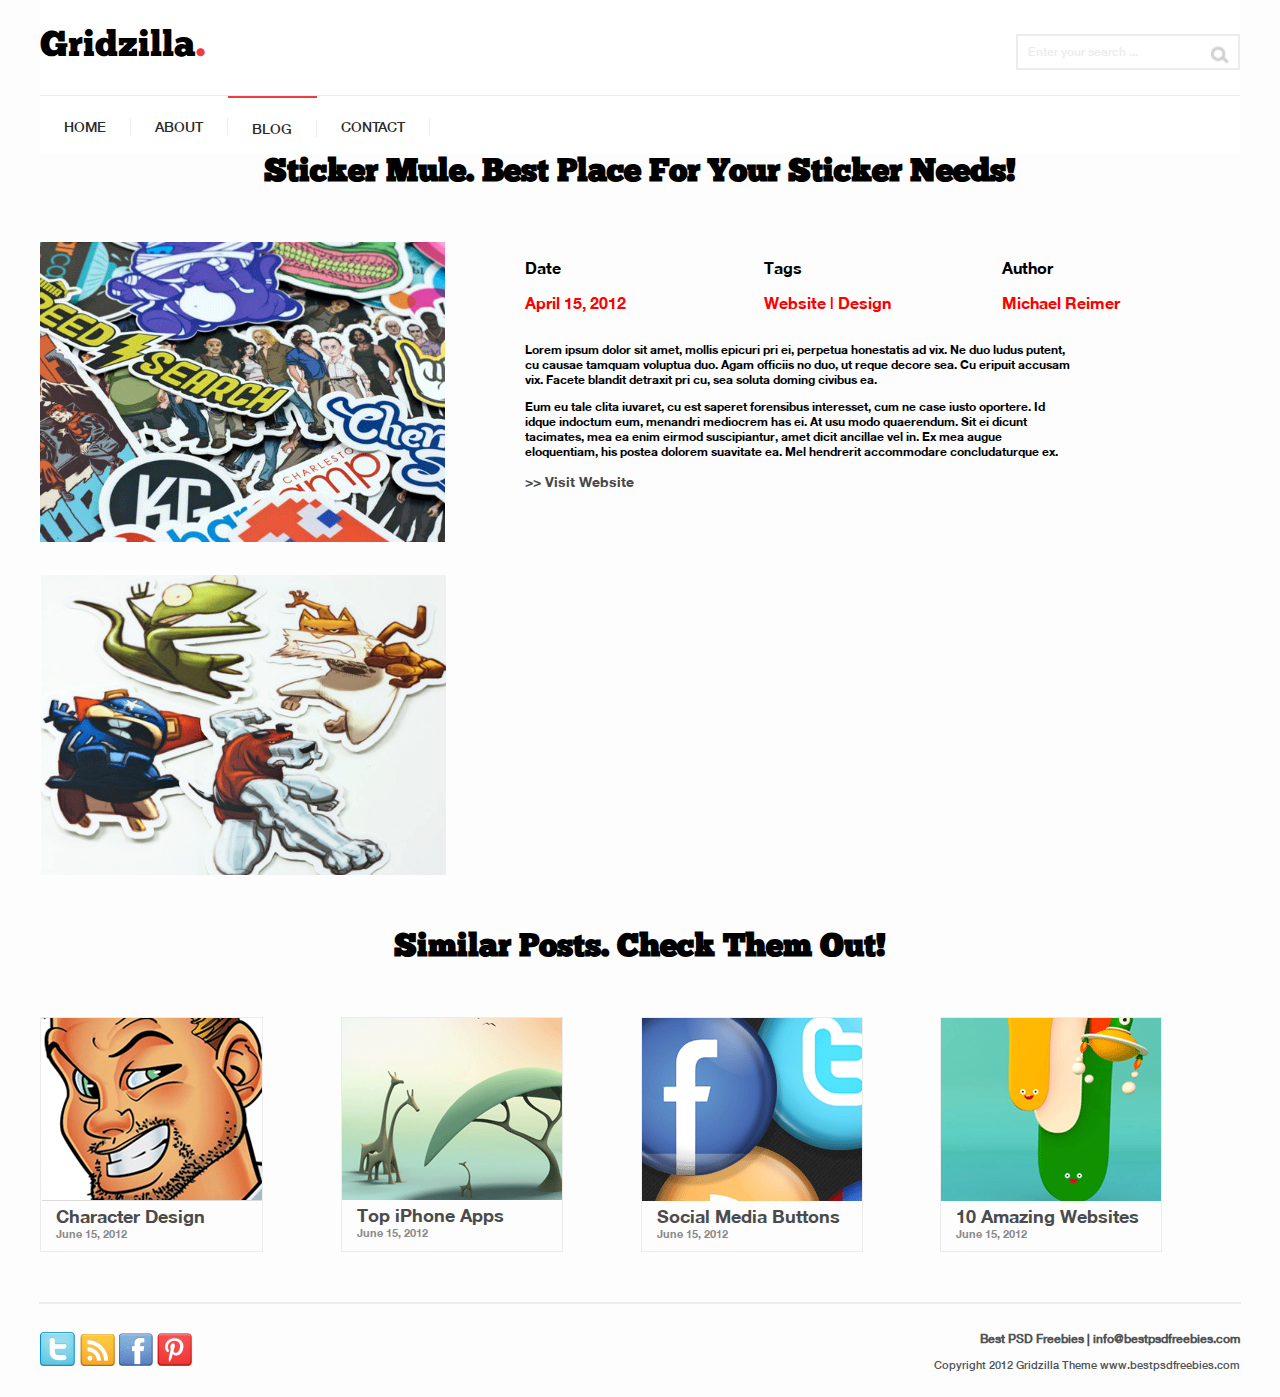
<file: Project/sub_blog.html>
<!DOCTYPE html>
<html lang="en">
<head>
    <meta charset="UTF-8">
    <meta http-equiv="X-UA-Compatible" content="IE=edge">
    <meta name="viewport" content="width=device-width, initial-scale=1.0">
    <title>Gridzilla</title>
    <link rel="stylesheet" href="./css/layout.css">
    <link rel="stylesheet" href="./css/grid.css">
    <link rel="stylesheet" href="./css/sub_blog.css">
</head>
<body>
        <!-- header start -->
        <div class="container" id="header">
            <div class="header__top">
                <div class="logo">Gridzilla<span>.</span></div>
                <div class="search">
                    <input type="text" id="txt-search" placeholder="Enter your search ...">
                    <img src="images/icons/img-icon-search.gif" alt="ảnh" class="icon-search">
                </div>
            </div>
            <div class="nav">
                <ul>
                    <li><a href="./index.html">HOME</a></li>
                    <li><a href="./about.html">ABOUT</a></li>
                    <li class="red-line"><a href="#">BLOG</a></li>
                    <li><a href="./contact.html">CONTACT</a></li>
                </ul>
            </div>
        </div>
        <!-- header end -->
        <div class="container">
            <div class="content">
                <div class="blog__title">
                    <h1>Sticker Mule. Best Place For Your Sticker Needs!</h1>
                </div>
            </div>
            <div class="blog__mid">
                <div class="blog__left">
                    <img class="sticker" src="./images/img/blog1.gif" alt="">
                    <img class="sticker" src="./images/img/blog2.gif" alt="">
                </div>
                <div class="blog__right">
                    <div class="blog__right top">
                        <div class="top__desc">
                            <p>Date</p>
                            <pont class="pont" >April 15, 2012</pont>
                        </div>
                        <div class="top__desc">
                            <p>Tags</p>
                            <pont class="pont">Website | Design</pont>
                        </div>
                        <div class="top__desc">
                            <p>Author</p>
                            <pont  class="pont" >Michael Reimer</pont>
                        </div>
                    </div>
                    <div class="blog__right buttom">
                        <p>
                            Lorem ipsum dolor sit amet, mollis epicuri pri ei, perpetua honestatis 
                            ad vix. Ne duo ludus putent, cu causae tamquam voluptua duo. Agam 
                            officiis no duo, ut reque decore sea. Cu eripuit accusam vix. 
                            Facete blandit detraxit pri cu, sea soluta doming civibus ea.
                        </p>
                        <p>
                            Eum eu tale clita iuvaret, cu est saperet forensibus 
                            interesset, cum ne case iusto oportere. Id idque indoctum eum,
                            menandri mediocrem has ei. At usu modo quaerendum. Sit ei dicunt 
                            tacimates, mea ea enim eirmod suscipiantur, amet dicit ancillae vel 
                            in. Ex mea augue eloquentiam, his postea dolorem suavitate ea. Mel 
                            hendrerit accommodare concludaturque ex.
                        </p>                
                    </div>
                    <a href="./blog.html" class="blog__submit">>> Visit Website</a>
                    
                </div>
            </div>
            <div class="blog__title">
                <h1>Similar Posts. Check Them Out!</h1>
            </div>
            <div class="blog__buttom">
                <div class="buttom_icons">
                    <img src="./images/img/blog3.gif" alt="">
                    <div id="label">
                        <pont>Character Design</pont>
                        <p class="buttom__desc">June 15, 2012</p>
                    </div>
                </div>
                <div class="buttom_icons">
                    <img src="./images/img/blog4.gif" alt="">
                    <div id="label" >
                        <pont>Top iPhone Apps</pont>
                        <p class="buttom__desc">June 15, 2012</p>
                    </div>
                </div>
                <div class="buttom_icons">
                    <img src="./images/img/blog5.gif" alt="">
                    <div id="label">
                        <pont>Social Media Buttons</pont>
                        <p class="buttom__desc">June 15, 2012</p>
                    </div> 
                </div>
                <div class="buttom_icons">
                    <img src="./images/img/blog6.gif" alt="">
                    <div id="label">
                        <pont>10 Amazing Websites</pont>
                        <p class="buttom__desc">June 15, 2012</p>
                    </div>               
                </div>
            </div>
        </div>
        <!-- footer start -->
        <hr color="#ececec" width="1200px"/>
        <div class="container" id="footer">
            <div class="footer__social">
                <ul>
                    <li>
                        <a href="">
                                <img src="./images/icons/img-icon-twitter.gif" class="icon-twitter"></img>
                        </a>
                    </li>
                    <li>
                        <a href="">
                            <img src="./images/icons/img-icon-rss.gif" class="icon-rss"></img>
                        </a>
                    </li>
                    <li>
                        <a href="">
                            <img src="./images/icons/img-icon-fb.gif"class="icon-fb"></img>
                        </a>
                    </li>
                    <li>
                        <a href="">
                            <img src="./images/icons/img-icon-printer.gif" class="icon-printer"></img>
                        </a>
                    </li>
                </ul>
            </div>
            <div class="footer-text">
                <p class="footer-text__top">
                    Best PSD Freebies  |  info@bestpsdfreebies.com
                </p>
                <p class="footer-text__bottom">
                    Copyright 2012 Gridzilla Theme  www.bestpsdfreebies.com
                </p>
            </div>
        </div>
        <!-- footer end -->
</body>
</html>
</file>
<file: Project/css/layout.css>
@font-face {
    src: url(../font/Chunkfive.otf);
    font-family: 'ChunkFive';
}
@font-face {
    src: url(../font/FreeSansBold.otf);
    font-family: 'FreeSans';
}
@font-face {
    src: url(../font/Helvetica-Neue-Medium_22555.ttf);
    font-family: 'Helvetica';
}
@font-face {
    src: url(../font/HelveticaNeue\ Bold.ttf);
    font-family: 'HelveticaB';
}
body {
    background-color: #fdfdfd;
}
.container {
    max-width: 1200px;
    margin: 0 auto;
    height: 100%;
    display: block;
    font-family: 'Helvetica';
}

/* header */
#header {
    height: 134px;
    position: fixed;
    top: 0;
    left: 0;
    right: 0;
    z-index: 10;
    background-color: #fff;
    padding-bottom: 20px;
}
#header .header__top {
    font-family: ChunkFive;
    font-size: 36px;
    color: #000;
    height: 95px;
    display: flex;
    justify-content: space-between;
    align-items: center;
}
.header__top .logo span {
    color: #f03c3c;
}

.header__top .search {
    position: relative;
    cursor: pointer;
}
.header__top .search input{
    width: 200px;
    height: 32px;
    background-color: #fff;
    border: 2px solid #ececec;
    font-size: 12px;
    padding: 0px 10px; 
}
.search ::-webkit-input-placeholder { 
    font-family: 'Helvetica';
    color: #ececec;
}
.header__top .search .icon-search {
    position: absolute;
    right: 2px;
    top: 11px;
    padding: 9px;
    width: 18px;
}
#header .nav ul{
    display: flex;
    justify-content: flex-start;
    list-style: none;
    margin: 0;
    padding: 0;
    border-top: 1px solid #ececec;
}

.nav ul li {
    display: block;
    padding: 20px 0;
}

.nav ul .red-line {
    border-top: 2px solid #f03c3c;
}
.nav li a{
    text-decoration: none;
    padding: 0 24px;
    border-right: 1px solid #ececec;
    color: #2b2b2b;
    font-size: 14px;
    cursor: pointer;
}
.nav li:hover > a {
    color: #f03c3c;
    font-weight: 600;
}
/* footer */
#footer {
    display: flex;
    justify-content: space-between;
    align-items: center;
}

#footer .footer__social ul{
    display: flex;
    justify-content: flex-start;
    align-items: flex-end;
    list-style: none;
    margin: 0;
    padding: 0;
}

.footer__social ul li {
    display: block;
    padding: 20px 0;
    margin-right: 4px;
}

#footer .footer-text {
    text-align: right;
    color: #4f5356;
}
.footer-text__top {
    font-weight: 600;
    font-size: 12px;
}
.footer-text__bottom {
    font-size: 11px;
}
</file>
<file: Project/css/home.css>
/* slider */
.container #slider {
    width: 1200px;
    height: 100%;
    margin-top: 154px;
    position: relative;
}

.row {
    display: flex;
    flex-direction: row;
    margin-left: -3px;
    margin-right: -3px;
}
.col {
    padding: 3px;
    display: block;
}
.col-3 {
    width: 25%;
}
.col-4 {
    width: 33.33333%;
}
.col-8 {
    width: 66.66667%;
}

#slider .item-top,
#slider .item-left,
#slider .item-right a,
#slider .item-bottom {
    width: 100%;
    display: block;
    position: relative;
}

#slider .item-top img {
    display: block;
    width: 100%;
    height: 77px;
}

.item-right a img,
#slider .item-left img {
    display: block;
    width: 100%;
}

#slider .item-right {
    width: 100%;
    height: 100%; 
    display: flex;
    flex-direction: column;
    justify-content: space-between;
}

#slider .item-right:first-child {
    margin-bottom: 6px;
}

.item-bottom img {
    width: 100%;
    height: 118px;
}
.item-bottom .shadow {
    position: relative;
}

.item-bottom .shadow .img-shadow {
    position: absolute;
    left: 0;
    bottom: -24px;
    z-index: -1;
}

#slider .item-left {
    position: relative;
}
.item-left .blurd {
    background-image: url(../images/img/bg-blurb.gif);
    position: absolute;
    bottom: 20px;
    right: 20px;
    color: #fff;
    text-align: left;
    width: 234px;
    padding: 30px;
    font-size: 12px;
}
.blurd p:first-child {
    font-family: 'ChunkFive';
    font-weight: 200;
    font-size: 24px;
    line-height: 22px;
}
.blurd p {
    font-family: 'Helvetica';
    line-height: 16px;
}
.blurd .btn-more {
    text-decoration: none;
    color: #fff;
    width: 54px;
    height: 12px;
    display: flex;
    justify-content: space-between;
}
.blurd .btn-more span{
    margin-left: 10px;
    line-height: 12px;
}

#slider .next,
#slider .previous {
    position: absolute;
    top: 36%;
    z-index: 4;
}
#slider .next {
    right: -14px;
}
#slider .previous {
    left: -14px;
}
#slider .overlay {
    opacity: 0;
    position: absolute;
    z-index: 4;
    top: 0;
    left: 0;
    height: 100%;
}
#slider .overlay:hover {
    opacity: 1;
}
</file>
<file: Project/css/style.css>
/* content */
#content .sologan {
    text-align: center;
    font-family: 'ChunkFive';
    font-size: 30px;
}
#content .sub-nav ul {
    list-style-type: none;
    display: flex;
    width: 100%;
    padding: 0;
    margin-left: -10px;
}
.sub-nav ul li {
    padding: 0 10px; 
    font-family: 'Helvetica';
    font-size: 14px;
}
.sub-nav li span {
    color: #f03c3c;
}
.posts-item__par {
    font-family: 'Helvetica';
    text-align: left;
    padding: 16px;
    border: 1px solid #dbdbdb;
    background-color: #fff;
}
img.posts-item__img{
    width: 100%;
    display: block;
}

.posts-item__par .title {
    font-weight: 600;
    font-size: 18px;
    color: #2e2e2e;
    margin: 0;
}
.posts-item__par .sub-title {
    font-size: 11px;
    font-weight: 100;
    color: #8a8a8a;
    margin: 0;
}
.posts-item__par .desc {
    font-weight: 300;
    font-size: 12px;
    color: #2f2f2f;
}

.btn-more.black {
    text-decoration: none;
    color: #2e2e2e;
    font-size: 12px;
    width: 60px;
    height: 12px;
    display: flex;
    justify-content: space-between;
}
#content .posts {
    display: flex;
    flex-direction: row;
    margin-left: -10px;
    margin-right: -10px;
    padding-bottom: 20px;
}
.posts_col-4 {
    width: 25%;
}
.posts__col {
    padding: 10px;
}

.posts__row {
    display: flex;
    flex-direction: column;
    
}
.posts__items.pd-20{
    padding-top: 20px;
}

#content .page ul{
    list-style-type: none;
    display: flex;
    padding: 0;
}

.page li button {
    background-image: url(../images/img/btn_number.gif);
    border: none;
    padding: 8px;
    margin: 4px;
    cursor: pointer;
}

.page li button:hover {
    background-image: url(../images/img/btn_number_hover.gif);
    background-repeat: no-repeat;
}

.items-img {
    position: relative;
}

.posts__items .hover {
    opacity: 0;
    background-color: #000;
    position: absolute;
    width: 100%;
    top: 0;
    bottom: 0;
}
.hover.mt-20 {
    margin-top: 20px;
}
.hover.mt-24 {
    margin-top: 24px;
}
.hover .img-add-btn {
    position: absolute;
    left: 50%;
    top: 40%;
    transform: translate(-50%, -50%);
}

.hover .info {
    display: flex;
    justify-content: space-between;
    position: absolute;
    bottom: 5%;
    left: 0;
    right: 0;
}

.info .info-item {
    display: flex;
    flex-direction: column;
    align-items: center;
    color: #fff;
    text-align: center;
    padding: 0 20px;
}

.items-img:hover .hover {
    opacity: 0.75;
    cursor: pointer;
}

/* sologan blog */
.sologan.mt-154 {
    margin-top: 154px;
}
</file>
<file: Project/css/grid.css>
.grid {
    width: 100%;
    display: block;
    padding: 0;
}

.grid.wide {
    max-width: 1200px;
    margin: 0 auto;
}

.row {
    display: flex;
    flex-wrap: wrap;
    margin-left: -4px;
    margin-right: -4px;
}

.row.no-gutters {
    margin-left: 0;
    margin-right: 0;
}

.col {
    padding-left: 4px;
    padding-right: 4px;
    background-clip: content-box;
    margin-top: 8px;
    margin-bottom: 8px;
}

.row.no-gutters .col {
    padding-left: 0;
    padding-right: 0;
}

.c-0 {
    display: none;
}

.c-1 {
    flex: 0 0 8.33333%;
    max-width: 8.33333%;
}

.c-2 {
    flex: 0 0 16.66667%;
    max-width: 16.66667%;
}

.c-3 {
    flex: 0 0 25%;
    max-width: 25%;
}

.c-4 {
    flex: 0 0 33.33333%;
    max-width: 33.33333%;
}

.c-5 {
    flex: 0 0 41.66667%;
    max-width: 41.66667%;
}

.c-6 {
    flex: 0 0 50%;
    max-width: 50%;
}

.c-7 {
    flex: 0 0 58.33333%;
    max-width: 58.33333%;
}

.c-8 {
    flex: 0 0 66.66667%;
    max-width: 66.66667%;
}

.c-9 {
    flex: 0 0 75%;
    max-width: 75%;
}

.c-10 {
    flex: 0 0 83.33333%;
    max-width: 83.33333%;
}

.c-11 {
    flex: 0 0 91.66667%;
    max-width: 91.66667%;
}

.c-12 {
    flex: 0 0 100%;
    max-width: 100%;
}

.c-o-1 {
    margin-left: 8.33333%;
}

.c-o-2 {
    margin-left: 16.66667%;
}

.c-o-3 {
    margin-left: 25%;
}

.c-o-4 {
    margin-left: 33.33333%;
}

.c-o-5 {
    margin-left: 41.66667%;
}

.c-o-6 {
    margin-left: 50%;
}

.c-o-7 {
    margin-left: 58.33333%;
}

.c-o-8 {
    margin-left: 66.66667%;
}

.c-o-9 {
    margin-left: 75%;
}

.c-o-10 {
    margin-left: 83.33333%;
}

.c-o-11 {
    margin-left: 91.66667%;
}

/* >= Tablet */
@media (min-width: 740px) {
    .row {
        margin-left: -8px;
        margin-right: -8px;
    }

    .col {
        padding-left: 8px;
        padding-right: 8px;
    }

    .m-0 {
        display: none;
    }

    .m-1,
    .m-2,
    .m-3,
    .m-4,
    .m-5,
    .m-6,
    .m-7,
    .m-8,
    .m-9,
    .m-10,
    .m-11,
    .m-12 {
        display: block;
    }

    .m-1 {
        flex: 0 0 8.33333%;
        max-width: 8.33333%;
    }

    .m-2 {
        flex: 0 0 16.66667%;
        max-width: 16.66667%;
    }

    .m-3 {
        flex: 0 0 25%;
        max-width: 25%;
    }

    .m-4 {
        flex: 0 0 33.33333%;
        max-width: 33.33333%;
    }

    .m-5 {
        flex: 0 0 41.66667%;
        max-width: 41.66667%;
    }

    .m-6 {
        flex: 0 0 50%;
        max-width: 50%;
    }

    .m-7 {
        flex: 0 0 58.33333%;
        max-width: 58.33333%;
    }

    .m-8 {
        flex: 0 0 66.66667%;
        max-width: 66.66667%;
    }

    .m-9 {
        flex: 0 0 75%;
        max-width: 75%;
    }

    .m-10 {
        flex: 0 0 83.33333%;
        max-width: 83.33333%;
    }

    .m-11 {
        flex: 0 0 91.66667%;
        max-width: 91.66667%;
    }

    .m-12 {
        flex: 0 0 100%;
        max-width: 100%;
    }

    .m-o-1 {
        margin-left: 8.33333%;
    }

    .m-o-2 {
        margin-left: 16.66667%;
    }

    .m-o-3 {
        margin-left: 25%;
    }

    .m-o-4 {
        margin-left: 33.33333%;
    }

    .m-o-5 {
        margin-left: 41.66667%;
    }

    .m-o-6 {
        margin-left: 50%;
    }

    .m-o-7 {
        margin-left: 58.33333%;
    }

    .m-o-8 {
        margin-left: 66.66667%;
    }

    .m-o-9 {
        margin-left: 75%;
    }

    .m-o-10 {
        margin-left: 83.33333%;
    }

    .m-o-11 {
        margin-left: 91.66667%;
    }
}

/* PC medium resolution > */
@media (min-width: 1113px) {
    .row {
        margin-left: -12px;
        margin-right: -12px;
    }

    .row.sm-gutter {
        margin-left: -5px;
        margin-right: -5px;
    }

    .col {
        padding-left: 12px;
        padding-right: 12px;
    }

    .row.sm-gutter .col {
        padding-left: 5px;
        padding-right: 5px;
    }

    .l-0 {
        display: none;
    }

    .l-1,
    .l-2,
    .l-2-4,
    .l-3,
    .l-4,
    .l-5,
    .l-6,
    .l-7,
    .l-8,
    .l-9,
    .l-10,
    .l-11,
    .l-12 {
        display: block;
    }

    .l-1 {
        flex: 0 0 8.33333%;
        max-width: 8.33333%;
    }

    .l-2 {
        flex: 0 0 16.66667%;
        max-width: 16.66667%;
    }

    .l-2-4 {
        flex: 0 0 20%;
        max-width: 20%;
    }

    .l-3 {
        flex: 0 0 25%;
        max-width: 25%;
    }

    .l-4 {
        flex: 0 0 33.33333%;
        max-width: 33.33333%;
    }

    .l-5 {
        flex: 0 0 41.66667%;
        max-width: 41.66667%;
    }

    .l-6 {
        flex: 0 0 50%;
        max-width: 50%;
    }

    .l-7 {
        flex: 0 0 58.33333%;
        max-width: 58.33333%;
    }

    .l-8 {
        flex: 0 0 66.66667%;
        max-width: 66.66667%;
    }

    .l-9 {
        flex: 0 0 75%;
        max-width: 75%;
    }

    .l-10 {
        flex: 0 0 83.33333%;
        max-width: 83.33333%;
    }

    .l-11 {
        flex: 0 0 91.66667%;
        max-width: 91.66667%;
    }

    .l-12 {
        flex: 0 0 100%;
        max-width: 100%;
    }

    .l-o-1 {
        margin-left: 8.33333%;
    }

    .l-o-2 {
        margin-left: 16.66667%;
    }

    .l-o-3 {
        margin-left: 25%;
    }

    .l-o-4 {
        margin-left: 33.33333%;
    }

    .l-o-5 {
        margin-left: 41.66667%;
    }

    .l-o-6 {
        margin-left: 50%;
    }

    .l-o-7 {
        margin-left: 58.33333%;
    }

    .l-o-8 {
        margin-left: 66.66667%;
    }

    .l-o-9 {
        margin-left: 75%;
    }

    .l-o-10 {
        margin-left: 83.33333%;
    }

    .l-o-11 {
        margin-left: 91.66667%;
    }
}

/* Tablet - PC low resolution */
@media (min-width: 740px) and (max-width: 1023px) {
    .wide {
        width: 644px;
    }
}

/* > PC low resolution */
@media (min-width: 1024px) and (max-width: 1239px) {
    .wide {
        width: 984px;
    }

    .wide .row {
        margin-left: -12px;
        margin-right: -12px;
    }

    .wide .row.sm-gutter {
        margin-left: -5px;
        margin-right: -5px;
    }

    .wide .col {
        padding-left: 12px;
        padding-right: 12px;
    }

    .wide .row.sm-gutter .col {
        padding-left: 5px;
        padding-right: 5px;
    }

    .wide .l-0 {
        display: none;
    }

    .wide .l-1,
    .wide .l-2,
    .wide .l-2-4,
    .wide .l-3,
    .wide .l-4,
    .wide .l-5,
    .wide .l-6,
    .wide .l-7,
    .wide .l-8,
    .wide .l-9,
    .wide .l-10,
    .wide .l-11,
    .wide .l-12 {
        display: block;
    }

    .wide .l-1 {
        flex: 0 0 8.33333%;
        max-width: 8.33333%;
    }

    .wide .l-2 {
        flex: 0 0 16.66667%;
        max-width: 16.66667%;
    }

    .wide .l-2-4 {
        flex: 0 0 20%;
        max-width: 20%;
    }

    .wide .l-3 {
        flex: 0 0 25%;
        max-width: 25%;
    }

    .wide .l-4 {
        flex: 0 0 33.33333%;
        max-width: 33.33333%;
    }

    .wide .l-5 {
        flex: 0 0 41.66667%;
        max-width: 41.66667%;
    }

    .wide .l-6 {
        flex: 0 0 50%;
        max-width: 50%;
    }

    .wide .l-7 {
        flex: 0 0 58.33333%;
        max-width: 58.33333%;
    }

    .wide .l-8 {
        flex: 0 0 66.66667%;
        max-width: 66.66667%;
    }

    .wide .l-9 {
        flex: 0 0 75%;
        max-width: 75%;
    }

    .wide .l-10 {
        flex: 0 0 83.33333%;
        max-width: 83.33333%;
    }

    .wide .l-11 {
        flex: 0 0 91.66667%;
        max-width: 91.66667%;
    }

    .wide .l-12 {
        flex: 0 0 100%;
        max-width: 100%;
    }

    .wide .l-o-1 {
        margin-left: 8.33333%;
    }

    .wide .l-o-2 {
        margin-left: 16.66667%;
    }

    .wide .l-o-3 {
        margin-left: 25%;
    }

    .wide .l-o-4 {
        margin-left: 33.33333%;
    }

    .wide .l-o-5 {
        margin-left: 41.66667%;
    }

    .wide .l-o-6 {
        margin-left: 50%;
    }

    .wide .l-o-7 {
        margin-left: 58.33333%;
    }

    .wide .l-o-8 {
        margin-left: 66.66667%;
    }

    .wide .l-o-9 {
        margin-left: 75%;
    }

    .wide .l-o-10 {
        margin-left: 83.33333%;
    }

    .wide .l-o-11 {
        margin-left: 91.66667%;
    }
}
</file>
<file: Project/css/contact.css>
#content{
    background-color: #fdfdfd;
}
.contact__title{
    width:100%;
    font-family: 'ChunkFive';
    margin: auto;
    text-align: center;
}
.Contact__desc{
    width: 100%;
    margin: auto;
    font-family: 'Helvetica';
}
.contact__map{
    width: 100%;

    box-sizing: border-box;
    background-repeat: no-repeat;
}
#contact__map{
    width: 100%; 
    height: 300px;
}
.contact__form{
    width: 100%;
    margin: auto;
    margin-top: 30px;
    display: flex;
    flex-direction: column;
    justify-content:space-around;
    /* align-items: center; */
    height: 250px;
}

.dataInput{
    width: 200px;
    height: 25px;
    border-radius: 8px;
    background-color:#fafafa ;
}
#Contact__Textarea{
    width: 400px;
    height: 100px;
    border-radius: 8px;
    background-color: #fafafa ;
}
input#Contact__submit{
    background-color: #fdfdfd;
    border: none ;
    width: 100px;
    color: #474747;
    font-size: 14px;
    font-family: 'HelveticaB';
    
}
</file>
<file: Project/css/sub_blog.css>
.content {
    margin-top: 154px;
}
.blog__title{
    width:100%;
    font-family: 'ChunkFive';
    text-align: center;
    margin-bottom: 50px;
}
.blog__mid{
    display: flex;
    font-family: 'HelveticaB';
}
.sticker{
    width:auto;
    height: 300px;
    margin-bottom: 30px;
}
.blog__right{
    width: 100%;
}
.blog__right.top{
    display: flex;
}
.top__desc{
    width: 100%;
}
.blog__right.buttom{
    width: 550px;
    font-size: 12px;
    margin-top: 30px;
}
.pont{
    color: #ff0000;
}
.blog__submit{
    color: #474747;
    font-size: 14px;
    font-family: 'HelveticaB';
    text-decoration: none;
    
}
.blog__buttom{
    display: flex;
    width: 100%;
    font-family: 'HelveticaB';
    margin-bottom: 50px;
    font-size: 18px;
}
.buttom_icons{ 
    margin-right: auto;
    border: 1px solid #ebebeb;
    color: #4b4b4b;
    font-size: 18px;
}
.buttom__desc{
    margin-top: auto;
    font-size: 11px;
    color: #8a8a8a;
}
#label{
    margin-left: 15px;
}
</file>
